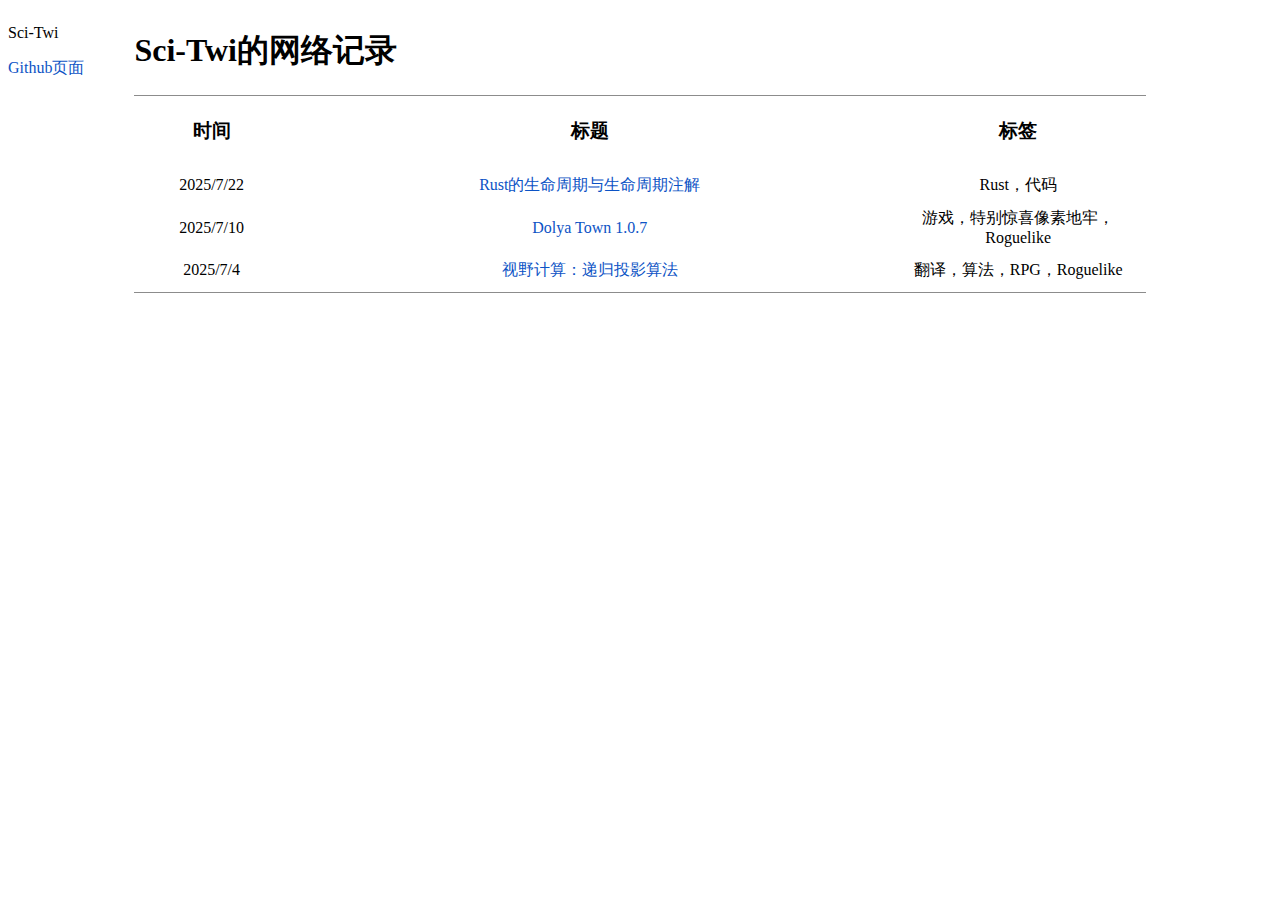
<file: index.html>
<!DOCTYPE html>
<html>
<head>
  <meta charset="UTF-8" />
  <title>网络记录</title>
  <link rel="stylesheet" href="./css/index.css" />
</head>
<body>
  <div class="main">
    <div class="menu">
      <div class="link">
        <p>Sci-Twi<p>
        <p><a target="_blank" id="githubPage">Github页面</a></p>
      </div>
    </div>
    <div class="articleList">
      <h1>Sci-Twi的网络记录</h1>
      <table class="articleTable">
        <tr>
          <th scope="col" class="time"><h3>时间</h3></th>
          <th scope="col" class="title"><h3>标题</h3></th>
          <th scope="col" class="tags"><h3>标签</h3></th>
        </tr>
        <!-- <tr>
          <td>时间</td>
          <td>标题标题标题标题标题标题标题标题标题</td>
          <td>标签，标题</td>
        </tr> -->
      </table>
    </div>
  </div>
  <script src="./js/index.js"></script>
</body>
</html>
</file>
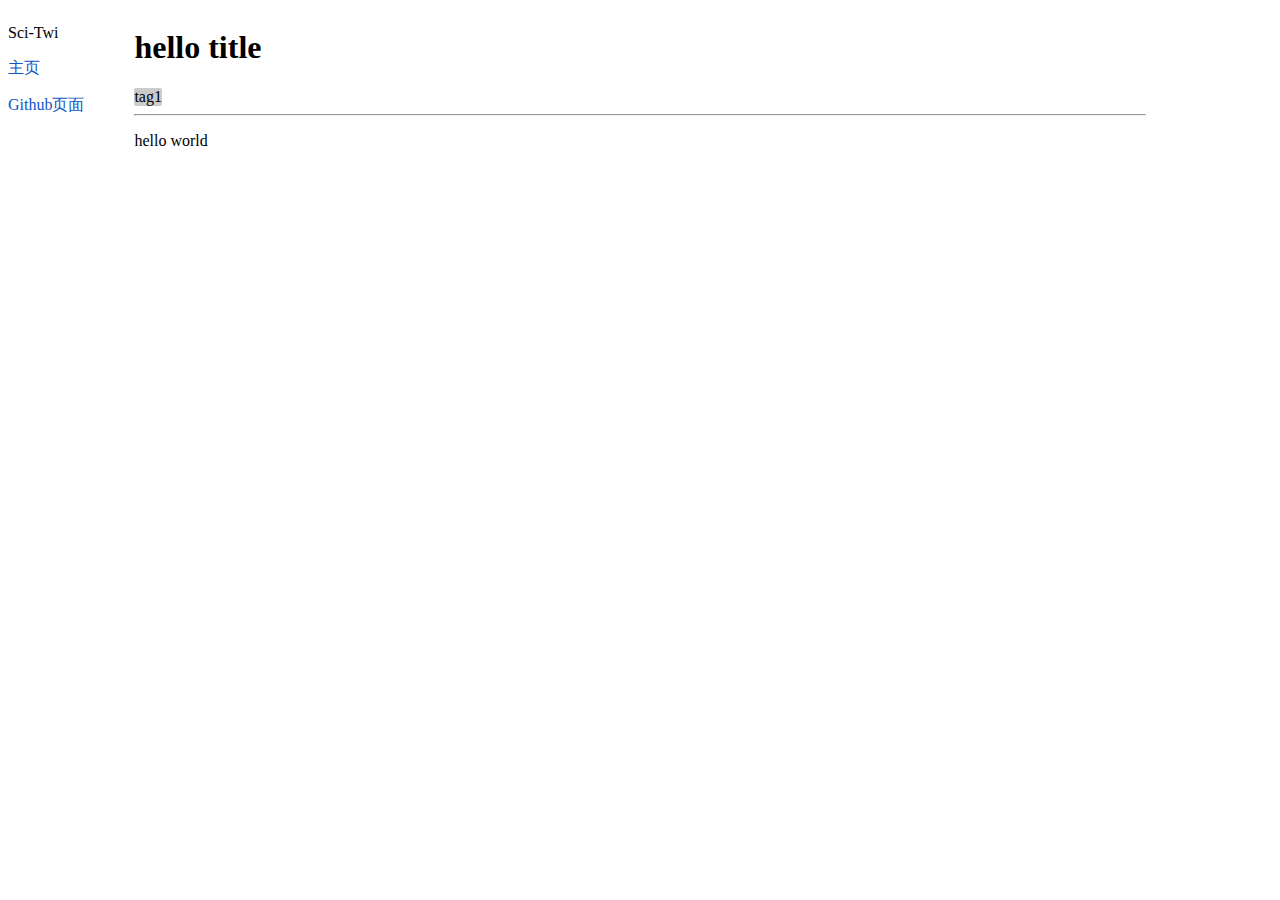
<file: articles/base.html>
<!DOCTYPE html>
<html>
<head>
  <meta charset="UTF-8" />
  <title>hello title</title>
  <link rel="stylesheet" href="../css/blog.css" />
</head>
<body>
  <div class="main">
    <div class="menu">
      <div class="link">
        <p>Sci-Twi<p>
        <p><a href="../index.html" id="mainPage">主页</a></p>
        <p><a target="_blank" id="githubPage">Github页面</a></p>
      </div>
    </div>
    <div class="article">
      <div class="title">
        <h1>hello title</h1>
        <div class="tags">
          <div class="tag">tag1</div>
        </div>
      </div>
      <hr/>
      <div class="text">
        <p>hello world</p>
        
      </div>
    </div>
  </div>
  <script src="../js/blog.js"></script>
</body>
</html>
</file>
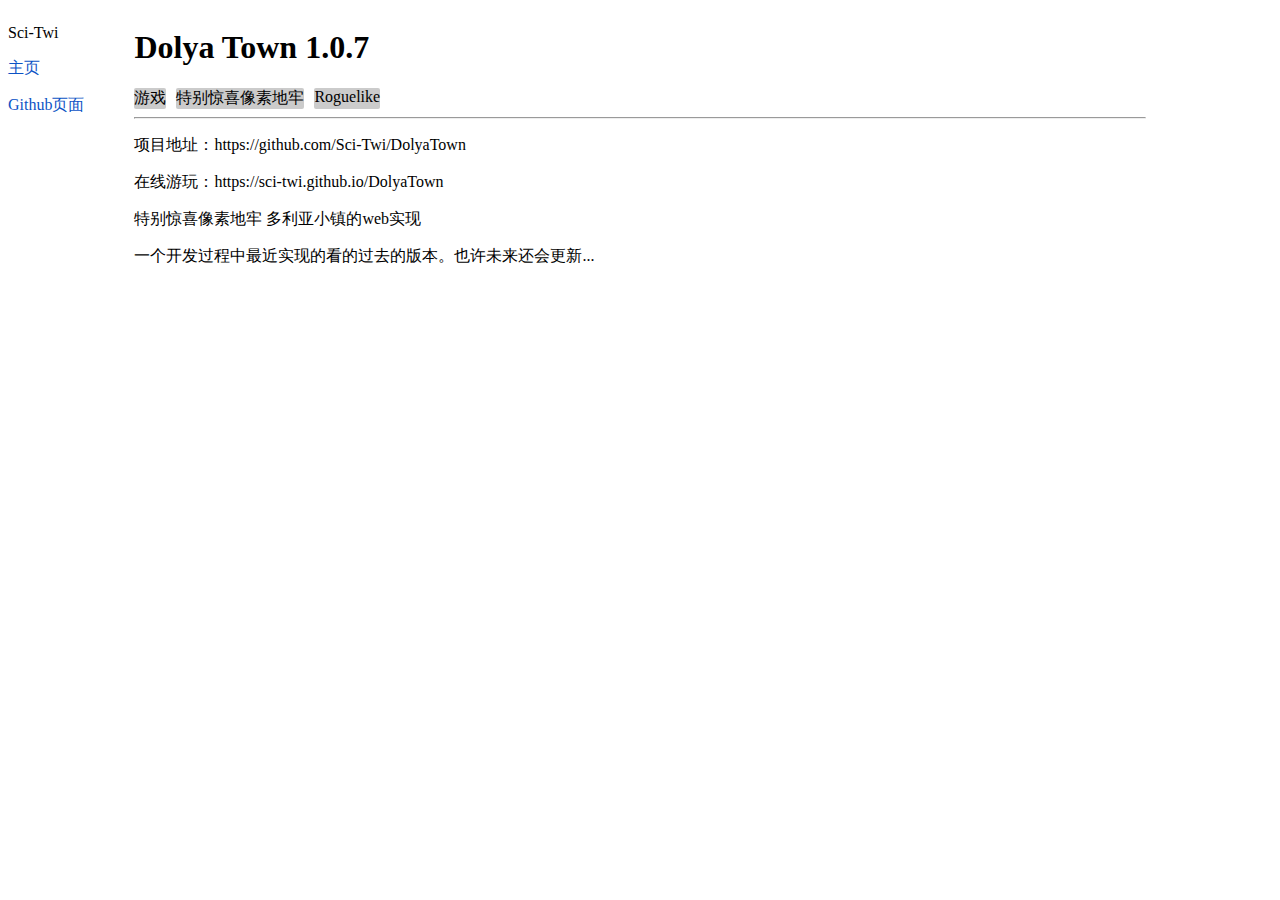
<file: articles/dolya-town-1-0-7.html>
<!DOCTYPE html>
<html>
<head>
  <meta charset="UTF-8" />
  <title>Dolya Town 1.0.7</title>
  <link rel="stylesheet" href="../css/blog.css" />
</head>
<body>
  <div class="main">
    <div class="menu">
      <div class="link">
        <p>Sci-Twi<p>
        <p><a href="../index.html" id="mainPage">主页</a></p>
        <p><a target="_blank" id="githubPage">Github页面</a></p>
      </div>
    </div>
    <div class="article">
      <div class="title">
        <h1>Dolya Town 1.0.7</h1>
        <div class="tags">
          <div class="tag">游戏</div>
          <div class="tag">特别惊喜像素地牢</div>
          <div class="tag">Roguelike</div>
        </div>
      </div>
      <hr/>
      <div class="text">
        <p>项目地址：https://github.com/Sci-Twi/DolyaTown</p>
        <p>在线游玩：https://sci-twi.github.io/DolyaTown</p>
        <p>特别惊喜像素地牢 多利亚小镇的web实现</p>
        <p>一个开发过程中最近实现的看的过去的版本。也许未来还会更新...</p>
      </div>
    </div>
  </div>
  <script src="../js/blog.js"></script>
</body>
</html>
</file>
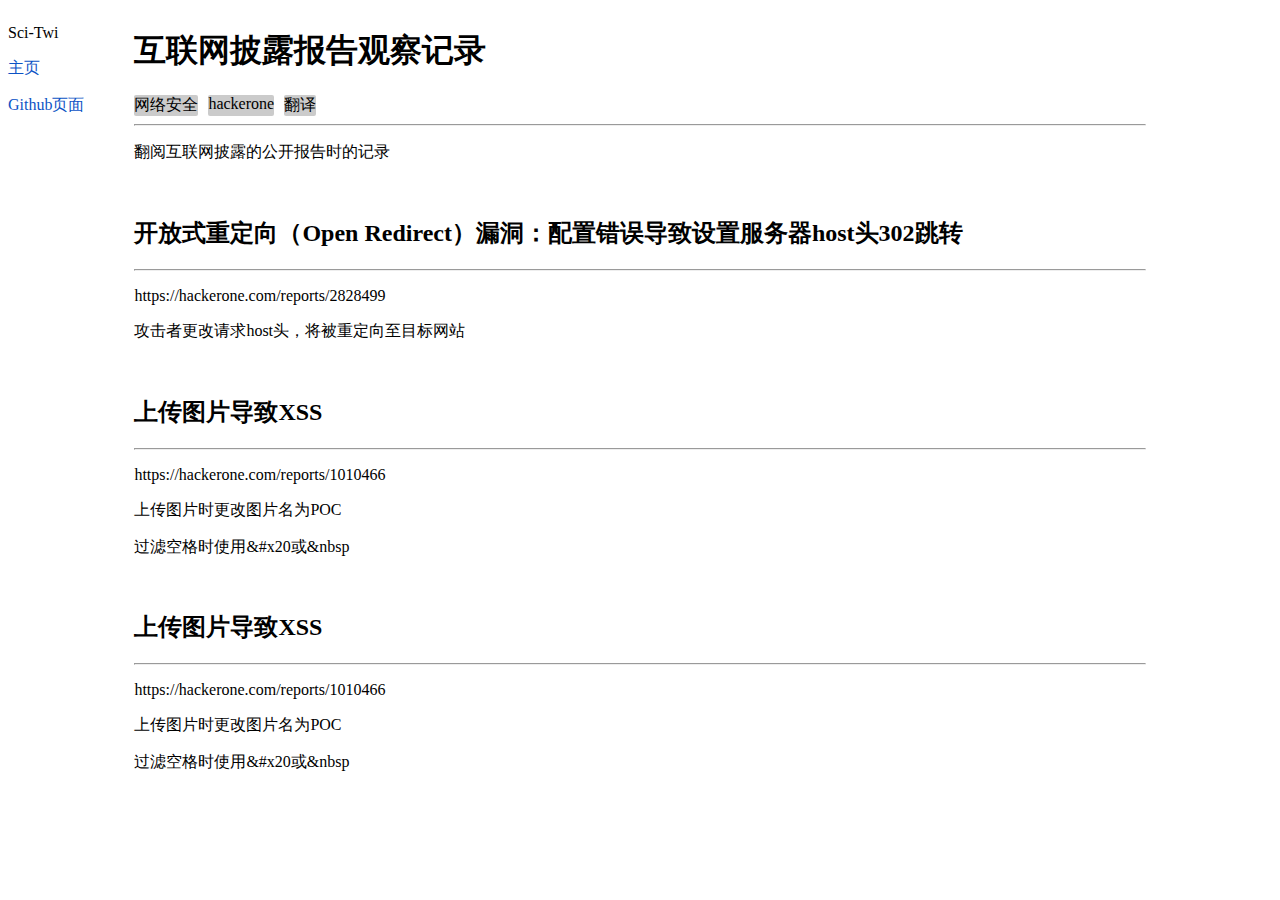
<file: articles/hackerone-observe.html>
<!DOCTYPE html>
<html>
<head>
  <meta charset="UTF-8" />
  <title>互联网披露报告观察记录</title>
  <link rel="stylesheet" href="../css/blog.css" />
</head>
<body>
  <div class="main">
    <div class="menu">
      <div class="link">
        <p>Sci-Twi<p>
        <p><a href="../index.html" id="mainPage">主页</a></p>
        <p><a target="_blank" id="githubPage">Github页面</a></p>
      </div>
    </div>
    <div class="article">
      <div class="title">
        <h1>互联网披露报告观察记录</h1>
        <div class="tags">
          <div class="tag">网络安全</div>
          <div class="tag">hackerone</div>
          <div class="tag">翻译</div>
        </div>
      </div>
      <hr/>
      <div class="text">
        <p>翻阅互联网披露的公开报告时的记录</p>
        <br/>
        <h2>开放式重定向（Open Redirect）漏洞：配置错误导致设置服务器host头302跳转</h2>
        <hr/>
        <p>https://hackerone.com/reports/2828499</p>
        <p>攻击者更改请求host头，将被重定向至目标网站</p>
        <br/>
        <h2>上传图片导致XSS</h2>
        <hr/>
        <p>https://hackerone.com/reports/1010466</p>
        <p>上传图片时更改图片名为POC</p>
        <p>过滤空格时使用&amp;#x20或&amp;nbsp</p>
        <br/>
        <h2>上传图片导致XSS</h2>
        <hr/>
        <p>https://hackerone.com/reports/1010466</p>
        <p>上传图片时更改图片名为POC</p>
        <p>过滤空格时使用&amp;#x20或&amp;nbsp</p>
        <br/>
      </div>
    </div>
  </div>
  <script src="../js/blog.js"></script>
</body>
</html>
</file>
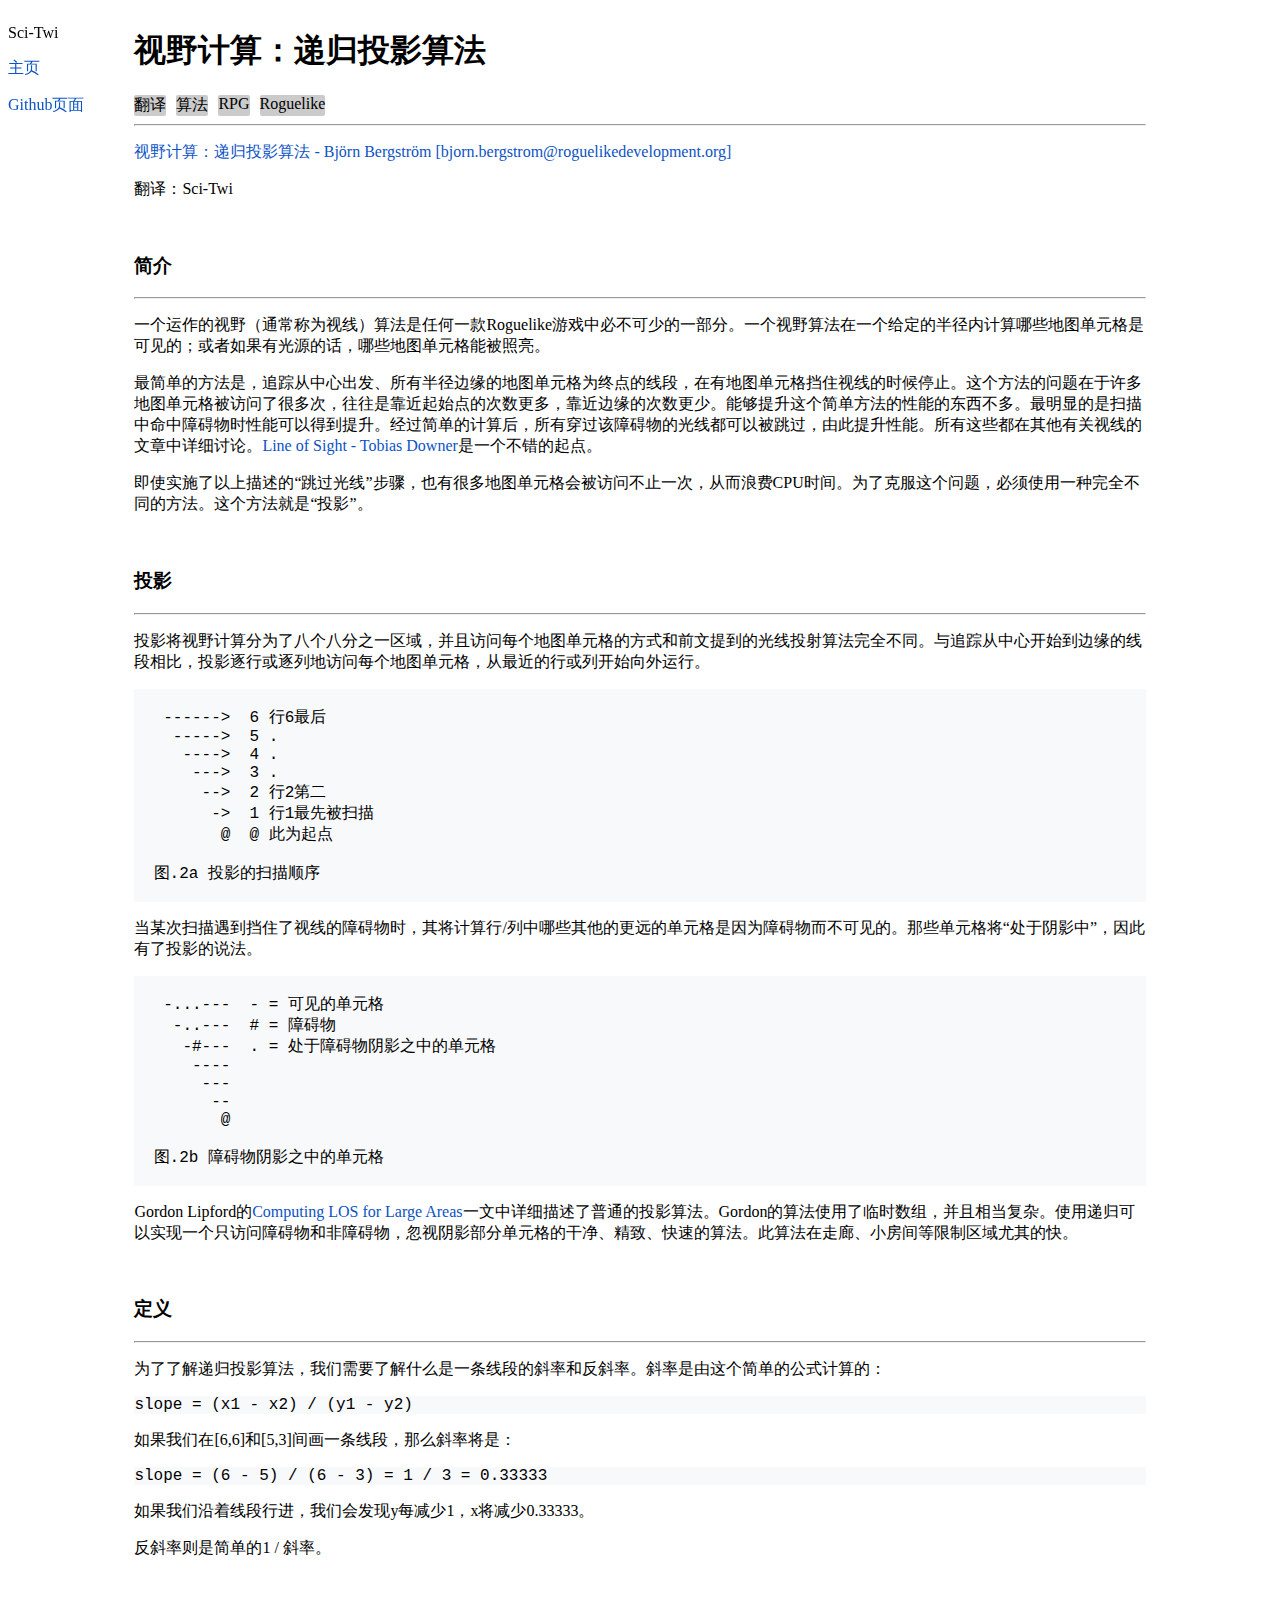
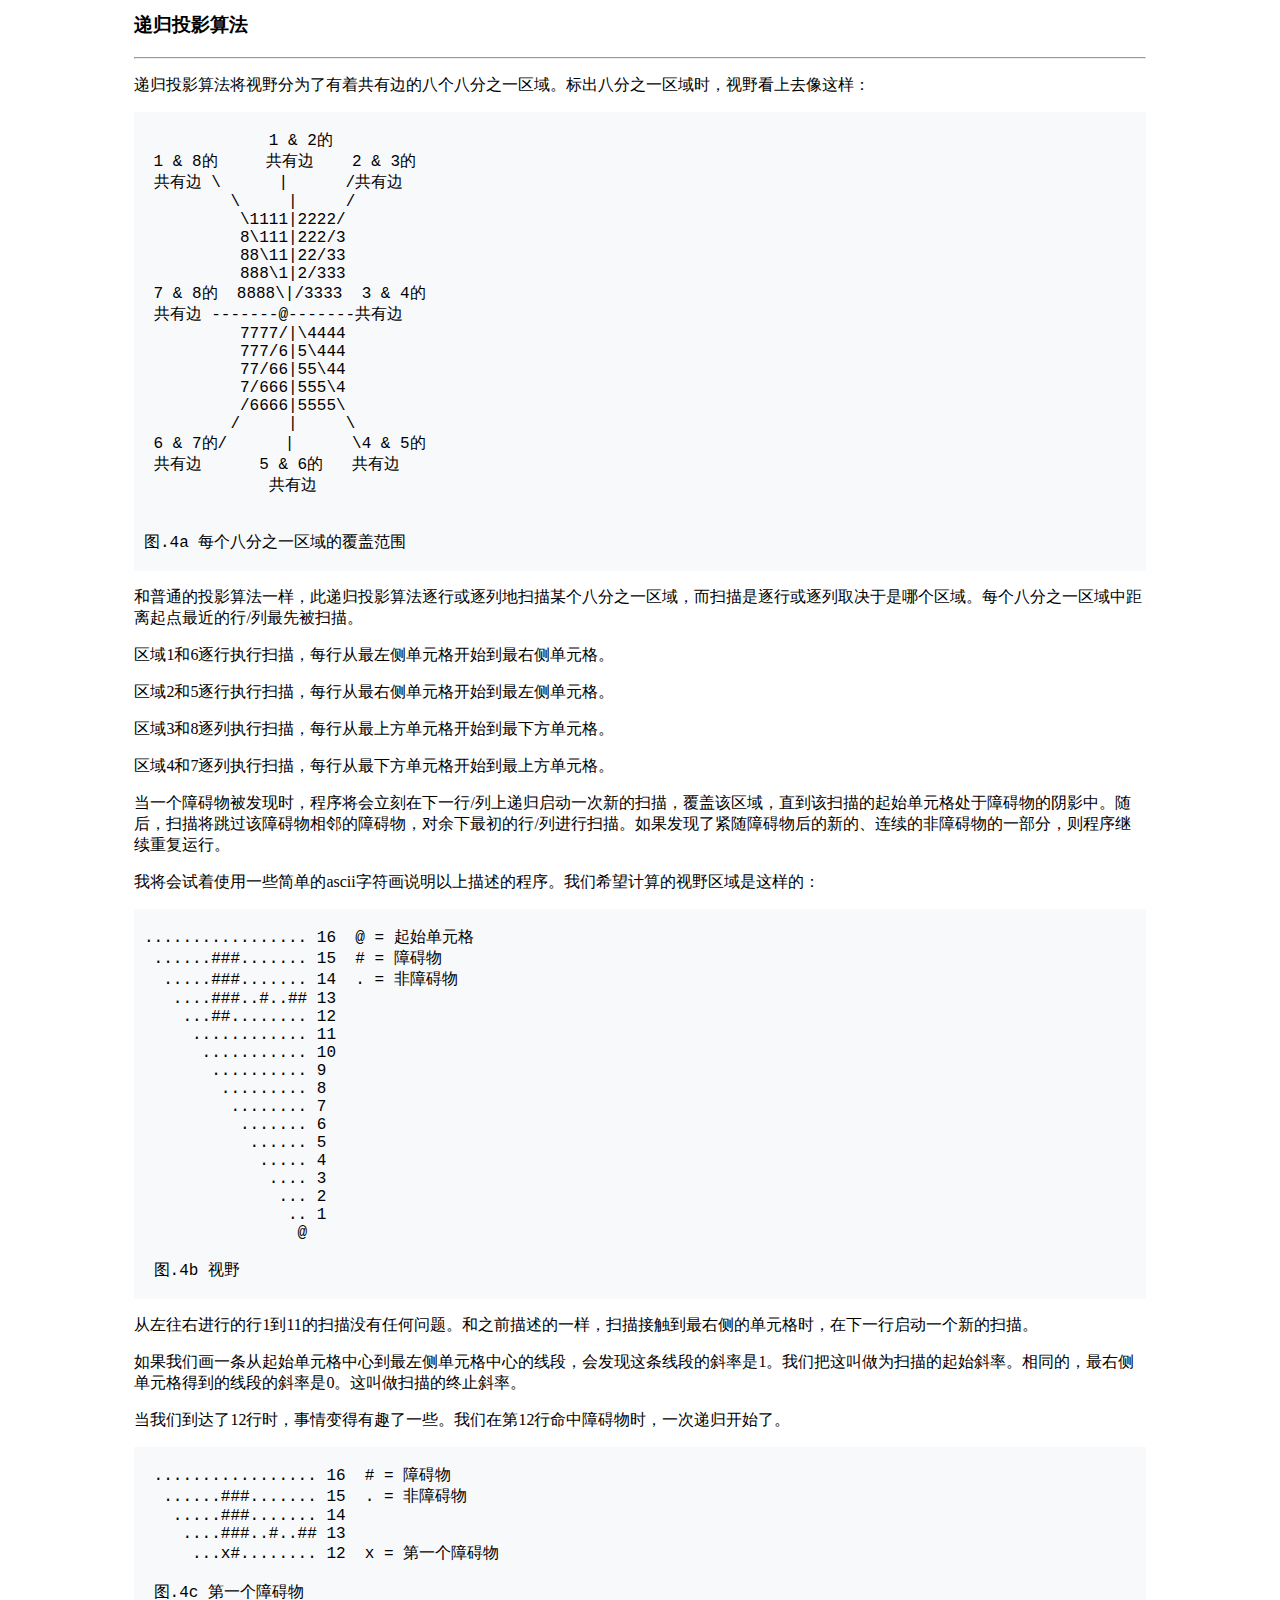
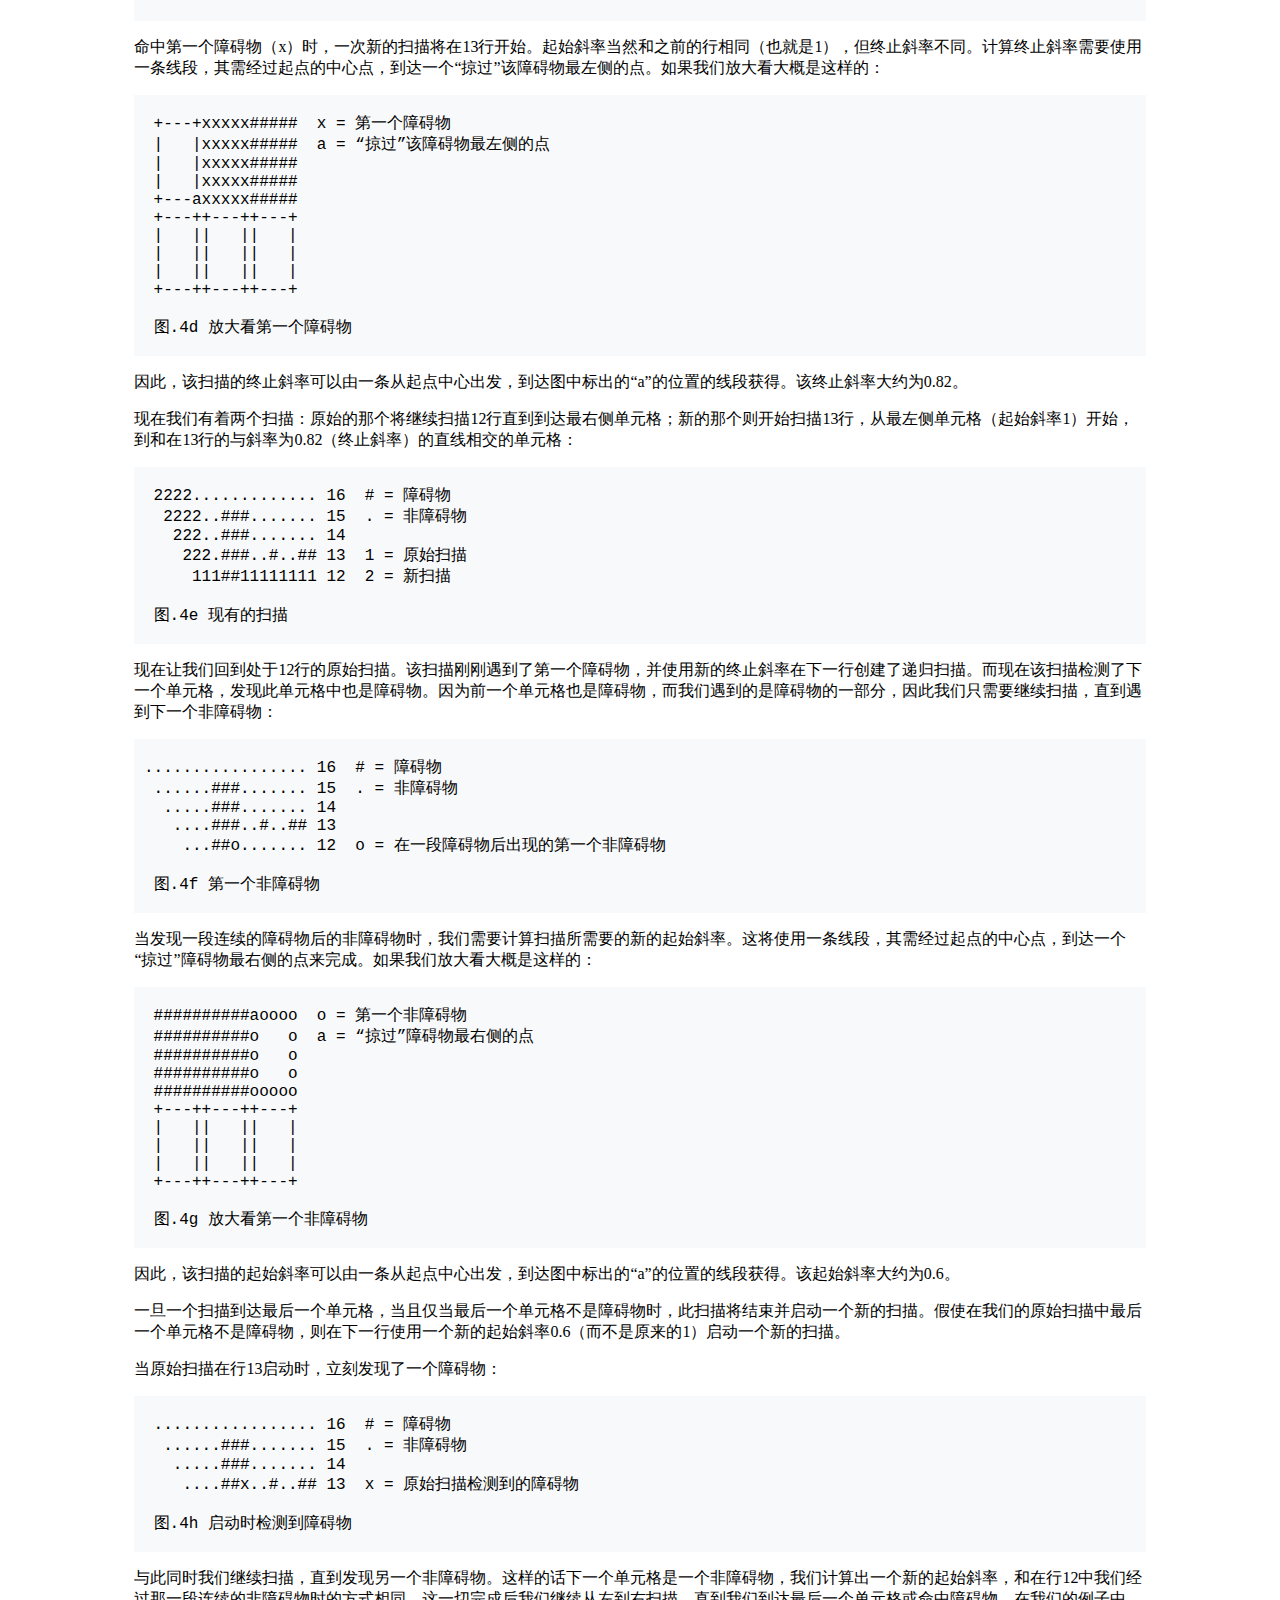
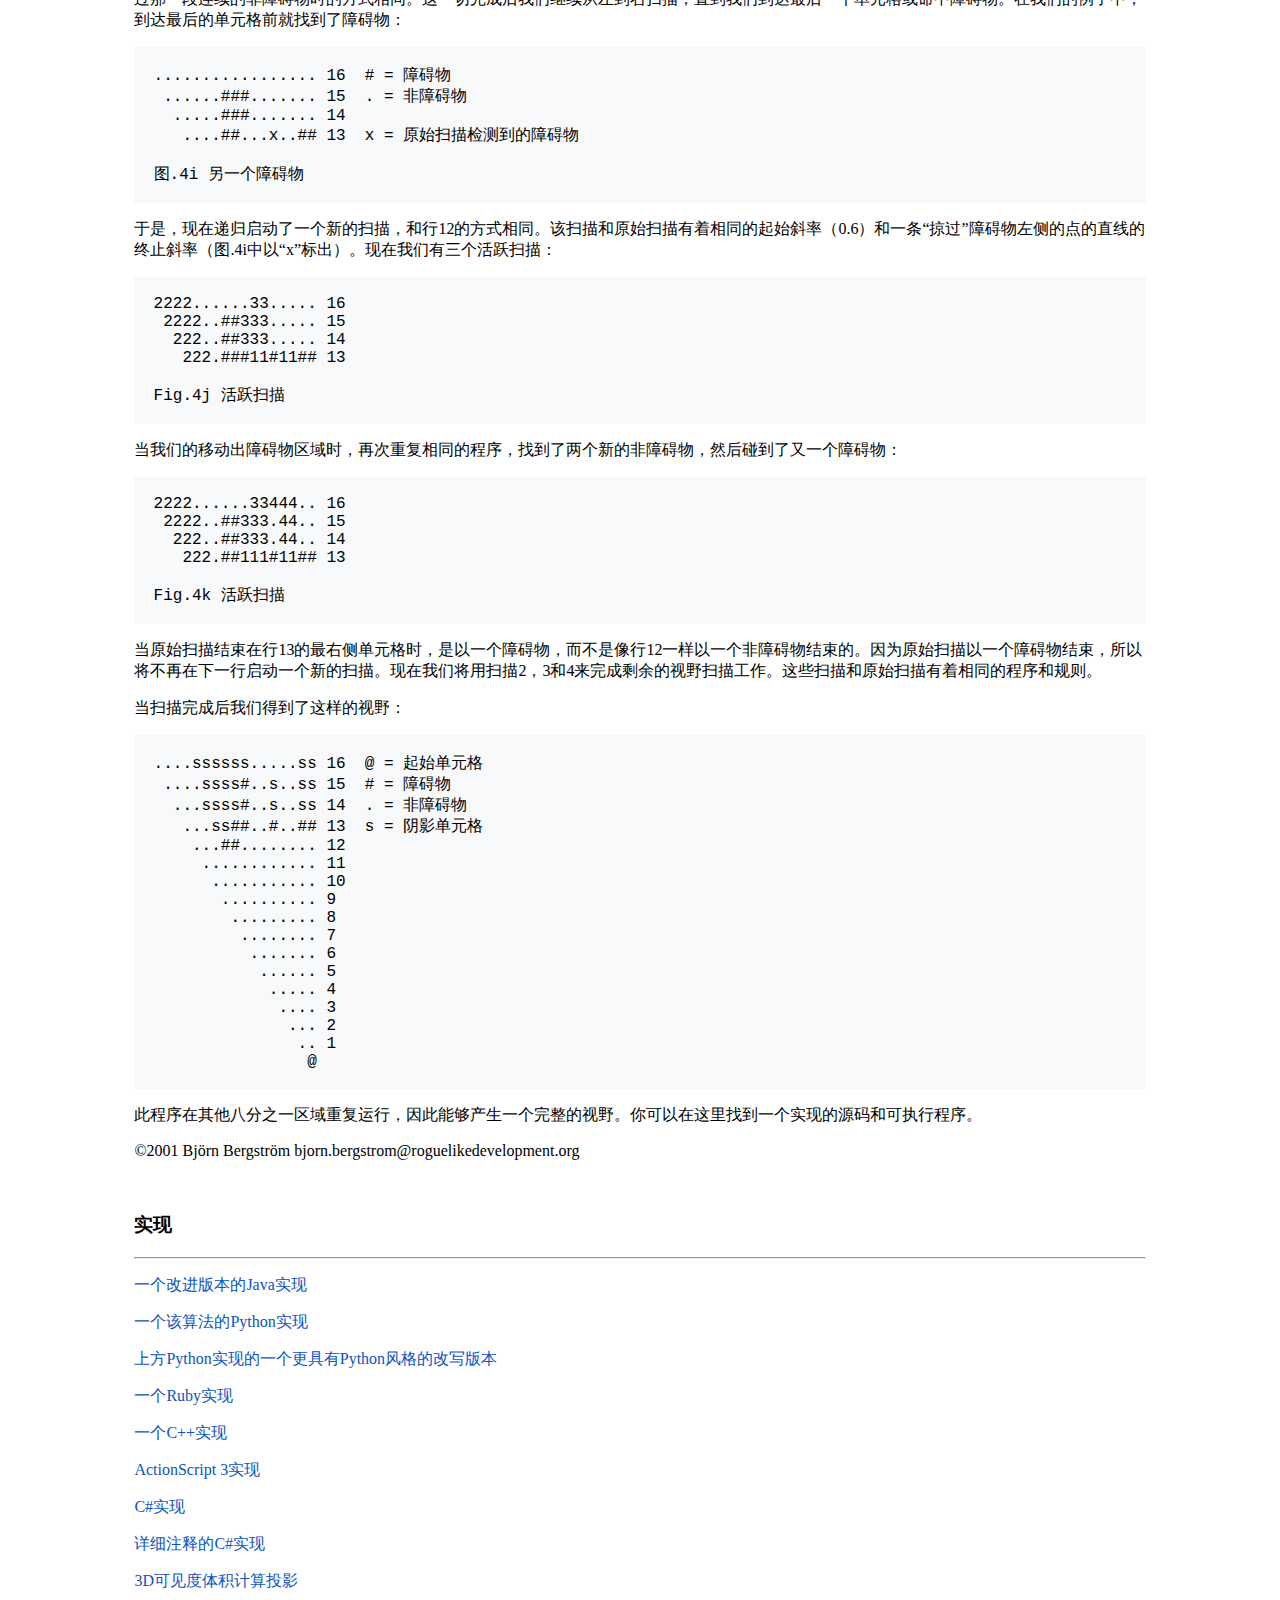
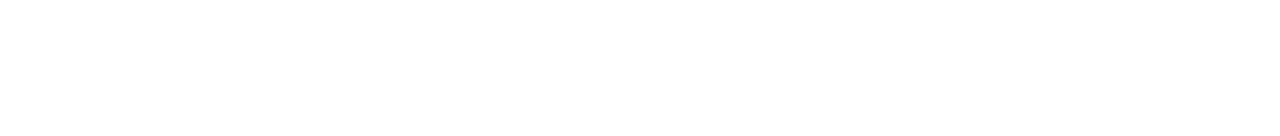
<file: articles/recursive-shadowcasting.html>
<!DOCTYPE html>
<html>
<head>
  <meta charset="UTF-8" />
  <title>视野计算：递归投影算法</title>
  <link rel="stylesheet" href="../css/blog.css" />
</head>
<body>
  <div class="main">
    <div class="menu">
      <div class="link">
        <p>Sci-Twi<p>
        <p><a href="../index.html" id="mainPage">主页</a></p>
        <p><a target="_blank" id="githubPage">Github页面</a></p>
      </div>
    </div>
    <div class="article">
      <div class="title">
        <h1>视野计算：递归投影算法</h1>
        <div class="tags">
          <div class="tag">翻译</div>
          <div class="tag">算法</div>
          <div class="tag">RPG</div>
          <div class="tag">Roguelike</div>
        </div>
      </div>
      <hr/>
      <div class="text">
        <p><a href="https://www.roguebasin.com/index.php?title=FOV_using_recursive_shadowcasting" target="_blank">视野计算：递归投影算法 - Björn Bergström [bjorn.bergstrom@roguelikedevelopment.org]</a></p>
        <p>翻译：Sci-Twi</p>
        <br/>
        <h3>简介</h3>
        <hr/>
        <p>一个运作的视野（通常称为视线）算法是任何一款Roguelike游戏中必不可少的一部分。一个视野算法在一个给定的半径内计算哪些地图单元格是可见的；或者如果有光源的话，哪些地图单元格能被照亮。</p>
        <p>最简单的方法是，追踪从中心出发、所有半径边缘的地图单元格为终点的线段，在有地图单元格挡住视线的时候停止。这个方法的问题在于许多地图单元格被访问了很多次，往往是靠近起始点的次数更多，靠近边缘的次数更少。能够提升这个简单方法的性能的东西不多。最明显的是扫描中命中障碍物时性能可以得到提升。经过简单的计算后，所有穿过该障碍物的光线都可以被跳过，由此提升性能。所有这些都在其他有关视线的文章中详细讨论。<a href="https://www.roguebasin.com/index.php/Line_of_Sight_-_Tobias_Downer" target="_blank">Line of Sight - Tobias Downer</a>是一个不错的起点。</p>
        <p>即使实施了以上描述的“跳过光线”步骤，也有很多地图单元格会被访问不止一次，从而浪费CPU时间。为了克服这个问题，必须使用一种完全不同的方法。这个方法就是“投影”。</p>
        <br/>
        <h3>投影</h3>
        <hr/>
        <p>投影将视野计算分为了八个八分之一区域，并且访问每个地图单元格的方式和前文提到的光线投射算法完全不同。与追踪从中心开始到边缘的线段相比，投影逐行或逐列地访问每个地图单元格，从最近的行或列开始向外运行。</p>
        <pre>

   ------>  6 行6最后
    ----->  5 .
     ---->  4 .
      --->  3 .
       -->  2 行2第二
        ->  1 行1最先被扫描
         @  @ 此为起点

  图.2a 投影的扫描顺序
        </pre>
        <p>当某次扫描遇到挡住了视线的障碍物时，其将计算行/列中哪些其他的更远的单元格是因为障碍物而不可见的。那些单元格将“处于阴影中”，因此有了投影的说法。</p>
        <pre>

   -...---  - = 可见的单元格
    -..---  # = 障碍物
     -#---  . = 处于障碍物阴影之中的单元格
      ----
       ---
        --
         @

  图.2b 障碍物阴影之中的单元格
        </pre>
        <p>Gordon Lipford的<a href="https://www.roguebasin.com/index.php/Computing_LOS_for_Large_Areas" target="_blank">Computing LOS for Large Areas</a>一文中详细描述了普通的投影算法。Gordon的算法使用了临时数组，并且相当复杂。使用递归可以实现一个只访问障碍物和非障碍物，忽视阴影部分单元格的干净、精致、快速的算法。此算法在走廊、小房间等限制区域尤其的快。</p>
        <br/>
        <h3>定义</h3>
        <hr/>
        <p>为了了解递归投影算法，我们需要了解什么是一条线段的斜率和反斜率。斜率是由这个简单的公式计算的：</p>
        <pre>slope = (x1 - x2) / (y1 - y2)</pre>
        <p>如果我们在[6,6]和[5,3]间画一条线段，那么斜率将是：</p>
        <pre>slope = (6 - 5) / (6 - 3) = 1 / 3 = 0.33333</pre>
        <p>如果我们沿着线段行进，我们会发现y每减少1，x将减少0.33333。</p>
        <p>反斜率则是简单的1 / 斜率。</p>
        <br/>
        <h3>递归投影算法</h3>
        <hr/>
        <p>递归投影算法将视野分为了有着共有边的八个八分之一区域。标出八分之一区域时，视野看上去像这样：</p>
        <pre>

              1 & 2的
  1 & 8的     共有边    2 & 3的
  共有边 \      |      /共有边
          \     |     /
           \1111|2222/
           8\111|222/3
           88\11|22/33
           888\1|2/333
  7 & 8的  8888\|/3333  3 & 4的
  共有边 -------@-------共有边
           7777/|\4444  
           777/6|5\444
           77/66|55\44
           7/666|555\4
           /6666|5555\
          /     |     \
  6 & 7的/      |      \4 & 5的
  共有边      5 & 6的   共有边
              共有边 
             

 图.4a 每个八分之一区域的覆盖范围
        </pre>
        <p>和普通的投影算法一样，此递归投影算法逐行或逐列地扫描某个八分之一区域，而扫描是逐行或逐列取决于是哪个区域。每个八分之一区域中距离起点最近的行/列最先被扫描。</p>
        <p>区域1和6逐行执行扫描，每行从最左侧单元格开始到最右侧单元格。</p>
        <p>区域2和5逐行执行扫描，每行从最右侧单元格开始到最左侧单元格。</p>
        <p>区域3和8逐列执行扫描，每行从最上方单元格开始到最下方单元格。</p>
        <p>区域4和7逐列执行扫描，每行从最下方单元格开始到最上方单元格。</p>
        <p>当一个障碍物被发现时，程序将会立刻在下一行/列上递归启动一次新的扫描，覆盖该区域，直到该扫描的起始单元格处于障碍物的阴影中。随后，扫描将跳过该障碍物相邻的障碍物，对余下最初的行/列进行扫描。如果发现了紧随障碍物后的新的、连续的非障碍物的一部分，则程序继续重复运行。</p>
        <p>我将会试着使用一些简单的ascii字符画说明以上描述的程序。我们希望计算的视野区域是这样的：</p>
        <pre>

 ................. 16  @ = 起始单元格
  ......###....... 15  # = 障碍物
   .....###....... 14  . = 非障碍物
    ....###..#..## 13 
     ...##........ 12
      ............ 11
       ........... 10
        .......... 9
         ......... 8
          ........ 7
           ....... 6
            ...... 5
             ..... 4
              .... 3
               ... 2
                .. 1
                 @

  图.4b 视野
        </pre>
        <p>从左往右进行的行1到11的扫描没有任何问题。和之前描述的一样，扫描接触到最右侧的单元格时，在下一行启动一个新的扫描。</p>
        <p>如果我们画一条从起始单元格中心到最左侧单元格中心的线段，会发现这条线段的斜率是1。我们把这叫做为扫描的起始斜率。相同的，最右侧单元格得到的线段的斜率是0。这叫做扫描的终止斜率。</p>
        <p>当我们到达了12行时，事情变得有趣了一些。我们在第12行命中障碍物时，一次递归开始了。</p>
        <pre>

  ................. 16  # = 障碍物
   ......###....... 15  . = 非障碍物
    .....###....... 14  
     ....###..#..## 13 
      ...x#........ 12  x = 第一个障碍物

  图.4c 第一个障碍物
        </pre>
        <p>命中第一个障碍物（x）时，一次新的扫描将在13行开始。起始斜率当然和之前的行相同（也就是1），但终止斜率不同。计算终止斜率需要使用一条线段，其需经过起点的中心点，到达一个“掠过”该障碍物最左侧的点。如果我们放大看大概是这样的：</p>
        <pre>

  +---+xxxxx#####  x = 第一个障碍物
  |   |xxxxx#####  a = “掠过”该障碍物最左侧的点
  |   |xxxxx#####
  |   |xxxxx#####
  +---axxxxx#####
  +---++---++---+
  |   ||   ||   |
  |   ||   ||   |
  |   ||   ||   |
  +---++---++---+

  图.4d 放大看第一个障碍物
        </pre>
        <p>因此，该扫描的终止斜率可以由一条从起点中心出发，到达图中标出的“a”的位置的线段获得。该终止斜率大约为0.82。</p>
        <p>现在我们有着两个扫描：原始的那个将继续扫描12行直到到达最右侧单元格；新的那个则开始扫描13行，从最左侧单元格（起始斜率1）开始，到和在13行的与斜率为0.82（终止斜率）的直线相交的单元格：</p>
        <pre>

  2222............. 16  # = 障碍物
   2222..###....... 15  . = 非障碍物
    222..###....... 14  
     222.###..#..## 13  1 = 原始扫描
      111##11111111 12  2 = 新扫描

  图.4e 现有的扫描
        </pre>
        <p>现在让我们回到处于12行的原始扫描。该扫描刚刚遇到了第一个障碍物，并使用新的终止斜率在下一行创建了递归扫描。而现在该扫描检测了下一个单元格，发现此单元格中也是障碍物。因为前一个单元格也是障碍物，而我们遇到的是障碍物的一部分，因此我们只需要继续扫描，直到遇到下一个非障碍物：</p>
        <pre>
          
 ................. 16  # = 障碍物
  ......###....... 15  . = 非障碍物
   .....###....... 14  
    ....###..#..## 13 
     ...##o....... 12  o = 在一段障碍物后出现的第一个非障碍物

  图.4f 第一个非障碍物
        </pre>
        <p>当发现一段连续的障碍物后的非障碍物时，我们需要计算扫描所需要的新的起始斜率。这将使用一条线段，其需经过起点的中心点，到达一个“掠过”障碍物最右侧的点来完成。如果我们放大看大概是这样的：</p>
        <pre>

  ##########aoooo  o = 第一个非障碍物
  ##########o   o  a = “掠过”障碍物最右侧的点
  ##########o   o
  ##########o   o
  ##########ooooo
  +---++---++---+
  |   ||   ||   |
  |   ||   ||   |
  |   ||   ||   |
  +---++---++---+

  图.4g 放大看第一个非障碍物
        </pre>
        <p>因此，该扫描的起始斜率可以由一条从起点中心出发，到达图中标出的“a”的位置的线段获得。该起始斜率大约为0.6。</p>
        <p>一旦一个扫描到达最后一个单元格，当且仅当最后一个单元格不是障碍物时，此扫描将结束并启动一个新的扫描。假使在我们的原始扫描中最后一个单元格不是障碍物，则在下一行使用一个新的起始斜率0.6（而不是原来的1）启动一个新的扫描。</p>
        <p>当原始扫描在行13启动时，立刻发现了一个障碍物：</p>
        <pre>

  ................. 16  # = 障碍物
   ......###....... 15  . = 非障碍物
    .....###....... 14  
     ....##x..#..## 13  x = 原始扫描检测到的障碍物

  图.4h 启动时检测到障碍物
        </pre>
        <p>与此同时我们继续扫描，直到发现另一个非障碍物。这样的话下一个单元格是一个非障碍物，我们计算出一个新的起始斜率，和在行12中我们经过那一段连续的非障碍物时的方式相同。这一切完成后我们继续从左到右扫描，直到我们到达最后一个单元格或命中障碍物。在我们的例子中，到达最后的单元格前就找到了障碍物：</p>
        <pre>

  ................. 16  # = 障碍物
   ......###....... 15  . = 非障碍物
    .....###....... 14  
     ....##...x..## 13  x = 原始扫描检测到的障碍物

  图.4i 另一个障碍物
        </pre>
        <p>于是，现在递归启动了一个新的扫描，和行12的方式相同。该扫描和原始扫描有着相同的起始斜率（0.6）和一条“掠过”障碍物左侧的点的直线的终止斜率（图.4i中以“x”标出）。现在我们有三个活跃扫描：</p>
        <pre>

  2222......33..... 16
   2222..##333..... 15
    222..##333..... 14  
     222.###11#11## 13  

  Fig.4j 活跃扫描
        </pre>
        <p>当我们的移动出障碍物区域时，再次重复相同的程序，找到了两个新的非障碍物，然后碰到了又一个障碍物：</p>
        <pre>

  2222......33444.. 16
   2222..##333.44.. 15
    222..##333.44.. 14  
     222.##111#11## 13  

  Fig.4k 活跃扫描
        </pre>
        <p>当原始扫描结束在行13的最右侧单元格时，是以一个障碍物，而不是像行12一样以一个非障碍物结束的。因为原始扫描以一个障碍物结束，所以将不再在下一行启动一个新的扫描。现在我们将用扫描2，3和4来完成剩余的视野扫描工作。这些扫描和原始扫描有着相同的程序和规则。</p>
        <p>当扫描完成后我们得到了这样的视野：</p>
        <pre>

  ....ssssss.....ss 16  @ = 起始单元格
   ....ssss#..s..ss 15  # = 障碍物
    ...ssss#..s..ss 14  . = 非障碍物
     ...ss##..#..## 13  s = 阴影单元格
      ...##........ 12
       ............ 11
        ........... 10
         .......... 9
          ......... 8
           ........ 7
            ....... 6
             ...... 5
              ..... 4
               .... 3
                ... 2
                 .. 1
                  @
        </pre>
        <p>此程序在其他八分之一区域重复运行，因此能够产生一个完整的视野。你可以在这里找到一个实现的源码和可执行程序。</p>
        <p>©2001 Björn Bergström bjorn.bergstrom@roguelikedevelopment.org</p>
        <br/>
        <h3>实现</h3>
        <hr/>
        <p><a href="https://www.roguebasin.com/index.php/Improved_Shadowcasting_in_Java" target="_blank">一个改进版本的Java实现</a></p>
        <p><a href="https://www.roguebasin.com/index.php/PythonShadowcastingImplementation" target="_blank">一个该算法的Python实现</a></p>
        <p><a href="https://raw.githubusercontent.com/irskep/clubsandwich/afc79ed/clubsandwich/line_of_sight.py" target="_blank">上方Python实现的一个更具有Python风格的改写版本</a></p>
        <p><a href="https://www.roguebasin.com/index.php/Ruby_shadowcasting_implementation" target="_blank">一个Ruby实现</a></p>
        <p><a href="https://www.roguebasin.com/index.php/C%2B%2B_shadowcasting_implementation" target="_blank">一个C++实现</a></p>
        <p><a href="http://nemonon.de/blog/?p=10" target="_blank">ActionScript 3实现</a></p>
        <p><a href="http://www.evilscience.co.uk/?p=225" target="_blank">C#实现</a></p>
        <p><a href="http://fadden.com/tech/ShadowCast.cs.txt" target="_blank">详细注释的C#实现</a></p>
        <p><a href="https://gitlab.com/valeevmaratraf/3d-fov-shadowcasting/-/blob/main/ShadowCast3D.cs?ref_type=heads" target="_blank">3D可见度体积计算投影</a></p>
      </div>
    </div>
  </div>
  <script src="../js/blog.js"></script>
</body>
</html>
</file>
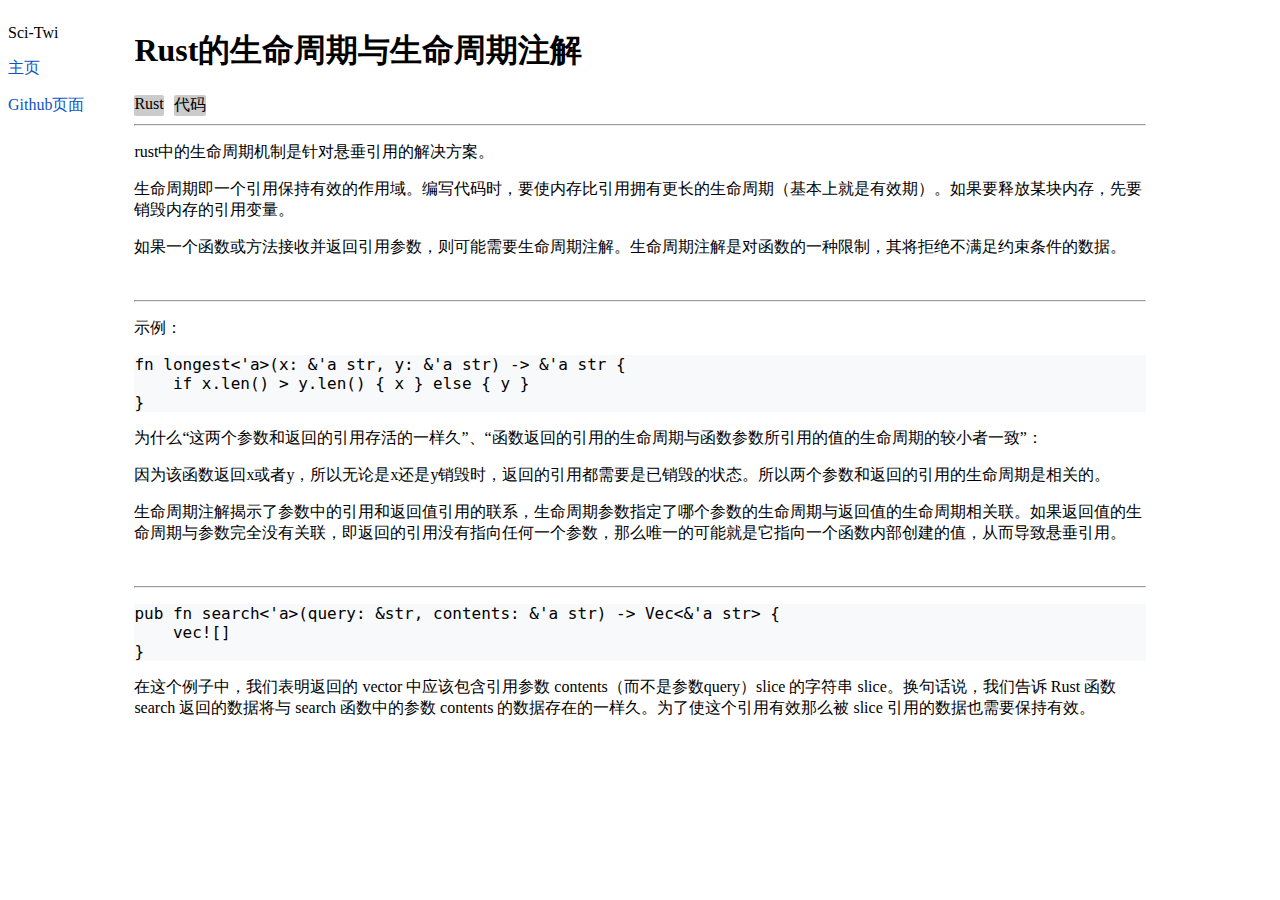
<file: articles/rust-lifetime-parameter.html>
<!DOCTYPE html>
<html>
<head>
  <meta charset="UTF-8" />
  <title>Rust的生命周期与生命周期注解</title>
  <link rel="stylesheet" href="../css/blog.css" />
</head>
<body>
  <div class="main">
    <div class="menu">
      <div class="link">
        <p>Sci-Twi<p>
        <p><a href="../index.html" id="mainPage">主页</a></p>
        <p><a target="_blank" id="githubPage">Github页面</a></p>
      </div>
    </div>
    <div class="article">
      <div class="title">
        <h1>Rust的生命周期与生命周期注解</h1>
        <div class="tags">
          <div class="tag">Rust</div>
          <div class="tag">代码</div>
        </div>
      </div>
      <hr/>
      <div class="text">
        <p>rust中的生命周期机制是针对悬垂引用的解决方案。</p>
        <p>生命周期即一个引用保持有效的作用域。编写代码时，要使内存比引用拥有更长的生命周期（基本上就是有效期）。如果要释放某块内存，先要销毁内存的引用变量。</p>
        <p>如果一个函数或方法接收并返回引用参数，则可能需要生命周期注解。生命周期注解是对函数的一种限制，其将拒绝不满足约束条件的数据。</p>
        <br>
        <hr>
        <p>示例：</p>
        <pre>
fn longest<'a>(x: &'a str, y: &'a str) -> &'a str {
    if x.len() > y.len() { x } else { y }
}
</pre>
        <p>为什么“这两个参数和返回的引用存活的一样久”、“函数返回的引用的生命周期与函数参数所引用的值的生命周期的较小者一致”：</p>
        <p>因为该函数返回x或者y，所以无论是x还是y销毁时，返回的引用都需要是已销毁的状态。所以两个参数和返回的引用的生命周期是相关的。</p>
        <p>生命周期注解揭示了参数中的引用和返回值引用的联系，生命周期参数指定了哪个参数的生命周期与返回值的生命周期相关联。如果返回值的生命周期与参数完全没有关联，即返回的引用没有指向任何一个参数，那么唯一的可能就是它指向一个函数内部创建的值，从而导致悬垂引用。</p>
        <br>
        <hr>
        <pre>
pub fn search<'a>(query: &str, contents: &'a str) -> Vec<&'a str> {
    vec![]
}
</pre>
        <p>在这个例子中，我们表明返回的 vector 中应该包含引用参数 contents（而不是参数query）slice 的字符串 slice。换句话说，我们告诉 Rust 函数 search 返回的数据将与 search 函数中的参数 contents 的数据存在的一样久。为了使这个引用有效那么被 slice 引用的数据也需要保持有效。</p>
      </div>
    </div>
  </div>
  <script src="../js/blog.js"></script>
</body>
</html>
</file>
<file: css/index.css>
.main {
  display: flex;
  .menu {
    flex-basis: 10%;
  }
  .link {
    position: sticky;
    top: 0;
  }
  .articleList {
    flex-basis: 80%;
    .articleTable {
      width: 100%;
      text-align: center;
      border-style: solid;
      border-color: rgb(140 140 140);
      border-width: 1px 0;
      tr {
        height: 40px;
      }
      .time {
        width: 15%;
      }
      .title {
        width: 60%;
      }
      .tags {
        width: 25%;
      }
    }
  }
}

a {
  text-decoration: none;
  color: #0c53c5;
}
</file>
<file: css/blog.css>
.main {
  display: flex;
  .menu {
    flex-basis: 10%;
  }
  .link {
    position: sticky;
    top: 0;
  }
  .article {
    flex-basis: 80%;
    .title {
      .tags {
        display: flex;
        gap: 10px;
      }
      .tag {
        border-radius: 2px;
        background-color: rgb(203, 203, 203);
        width: fit-content;
      }
    }
  }
}

a {
  text-decoration: none;
  color: #0c53c5;
}

pre {
  font-family: monospace, monospace;
  background-color: #f8f9fa;
}
</file>
